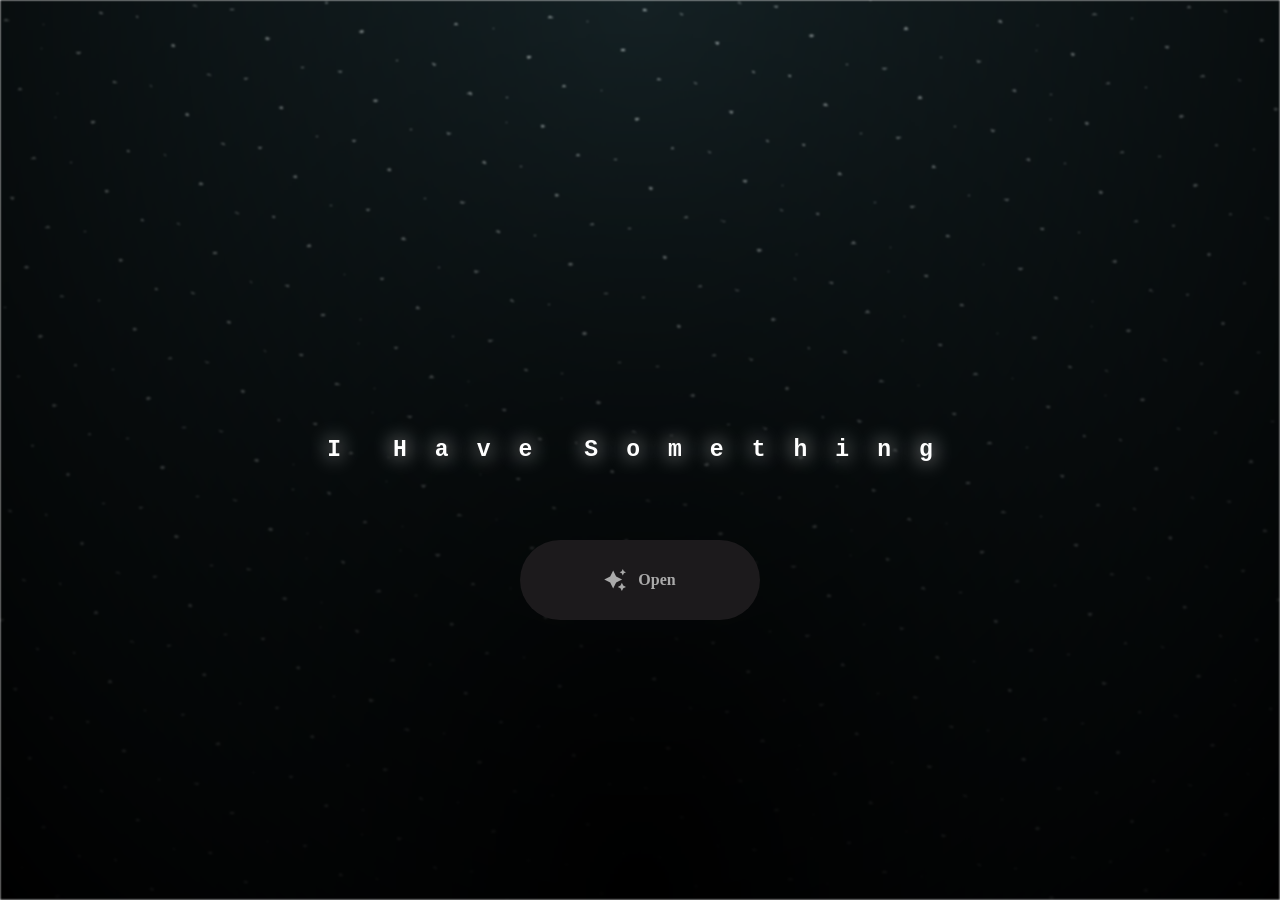
<file: index.html>
<html lang="en">

<head>
  <meta charset="UTF-8">
  <meta name="viewport" content="width=device-width, initial-scale=1.0">
  <link rel="shortcut icon" href="gift.png" type="image/x-icon">
  <link rel="stylesheet" href="index.css">

  <!-- Document Title -->
  <title>FLOWERS FOR U</title>
</head>

<body>
  <!-- Background -->
  <div class="night"></div>

  <!-- Title -->
  <h1 class="title"></h1>

  <!-- Button -->
  <div style="position: absolute; top: 60vh; width: 100%; display: flex; justify-content: center;">
    <a href="flower.html" class="btn">
      <svg height="24" width="24" fill="#FFFFFF" viewBox="0 0 24 24" data-name="Layer 1" id="Layer_1" class="sparkle">
        <path
          d="M10,21.236,6.755,14.745.264,11.5,6.755,8.255,10,1.764l3.245,6.491L19.736,11.5l-6.491,3.245ZM18,21l1.5,3L21,21l3-1.5L21,18l-1.5-3L18,18l-3,1.5ZM19.333,4.667,20.5,7l1.167-2.333L24,3.5,21.667,2.333,20.5,0,19.333,2.333,17,3.5Z">
        </path>
      </svg>

      <span class="text">Open</span>
    </a>
  </div>
<script src="index.js"></script>
</body>

</html>
</file>
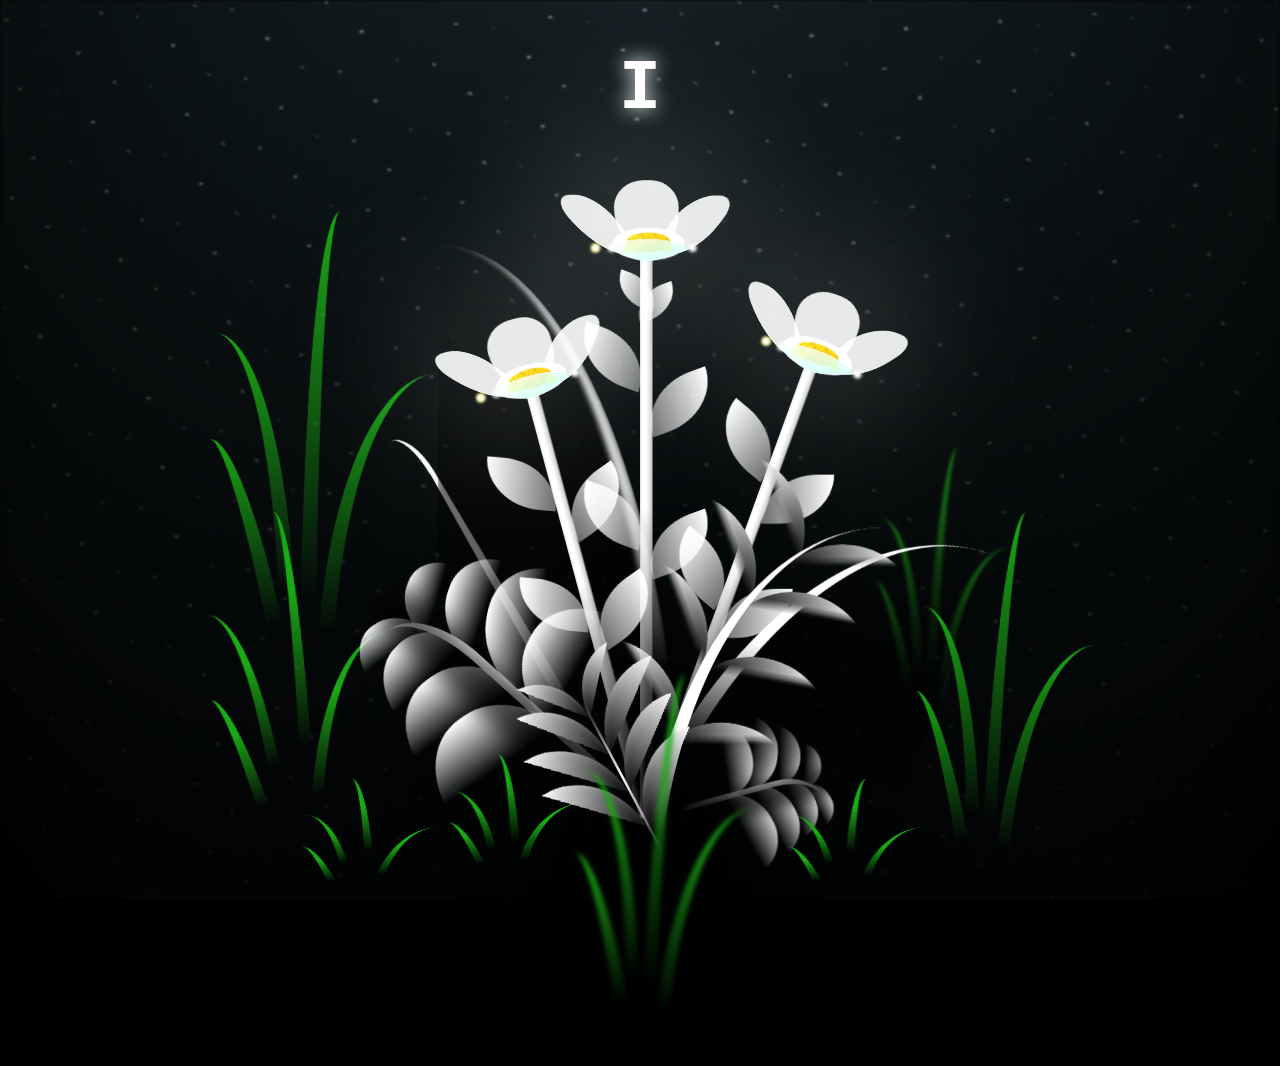
<file: flower.html>
<!DOCTYPE html>
<html lang="en">

<head>
  <meta charset="UTF-8">
  <meta http-equiv="X-UA-Compatible" content="IE=edge">
  <meta name="viewport" content="width=device-width, initial-scale=1.0">
  <link rel="shortcut icon" href="gift.png" type="image/x-icon">
  <link rel="stylesheet" href="flower.css">

  <!-- Document Title -->
  <title>FLOWERS</title>
</head>

<body class="not-loaded">
  <!-- Background -->
  <div class="night"></div>

  <!-- Flower -->
  <div class="flowers">
    <div class="flower flower--1">
      <div class="flower__leafs flower__leafs--1">
        <div class="flower__leaf flower__leaf--1"></div>
        <div class="flower__leaf flower__leaf--2"></div>
        <div class="flower__leaf flower__leaf--3"></div>
        <div class="flower__leaf flower__leaf--4"></div>
        <div class="flower__white-circle"></div>

        <div class="flower__light flower__light--1"></div>
        <div class="flower__light flower__light--2"></div>
        <div class="flower__light flower__light--3"></div>
        <div class="flower__light flower__light--4"></div>
        <div class="flower__light flower__light--5"></div>
        <div class="flower__light flower__light--6"></div>
        <div class="flower__light flower__light--7"></div>
        <div class="flower__light flower__light--8"></div>

      </div>
      <div class="flower__line">
        <div class="flower__line__leaf flower__line__leaf--1"></div>
        <div class="flower__line__leaf flower__line__leaf--2"></div>
        <div class="flower__line__leaf flower__line__leaf--3"></div>
        <div class="flower__line__leaf flower__line__leaf--4"></div>
        <div class="flower__line__leaf flower__line__leaf--5"></div>
        <div class="flower__line__leaf flower__line__leaf--6"></div>
      </div>
    </div>

    <div class="flower flower--2">
      <div class="flower__leafs flower__leafs--2">
        <div class="flower__leaf flower__leaf--1"></div>
        <div class="flower__leaf flower__leaf--2"></div>
        <div class="flower__leaf flower__leaf--3"></div>
        <div class="flower__leaf flower__leaf--4"></div>
        <div class="flower__white-circle"></div>

        <div class="flower__light flower__light--1"></div>
        <div class="flower__light flower__light--2"></div>
        <div class="flower__light flower__light--3"></div>
        <div class="flower__light flower__light--4"></div>
        <div class="flower__light flower__light--5"></div>
        <div class="flower__light flower__light--6"></div>
        <div class="flower__light flower__light--7"></div>
        <div class="flower__light flower__light--8"></div>

      </div>
      <div class="flower__line">
        <div class="flower__line__leaf flower__line__leaf--1"></div>
        <div class="flower__line__leaf flower__line__leaf--2"></div>
        <div class="flower__line__leaf flower__line__leaf--3"></div>
        <div class="flower__line__leaf flower__line__leaf--4"></div>
      </div>
    </div>

    <div class="flower flower--3">
      <div class="flower__leafs flower__leafs--3">
        <div class="flower__leaf flower__leaf--1"></div>
        <div class="flower__leaf flower__leaf--2"></div>
        <div class="flower__leaf flower__leaf--3"></div>
        <div class="flower__leaf flower__leaf--4"></div>
        <div class="flower__white-circle"></div>

        <div class="flower__light flower__light--1"></div>
        <div class="flower__light flower__light--2"></div>
        <div class="flower__light flower__light--3"></div>
        <div class="flower__light flower__light--4"></div>
        <div class="flower__light flower__light--5"></div>
        <div class="flower__light flower__light--6"></div>
        <div class="flower__light flower__light--7"></div>
        <div class="flower__light flower__light--8"></div>

      </div>
      <div class="flower__line">
        <div class="flower__line__leaf flower__line__leaf--1"></div>
        <div class="flower__line__leaf flower__line__leaf--2"></div>
        <div class="flower__line__leaf flower__line__leaf--3"></div>
        <div class="flower__line__leaf flower__line__leaf--4"></div>
      </div>
    </div>

    <div class="grow-ans" style="--d:1.2s">
      <div class="flower__g-long">
        <div class="flower__g-long__top"></div>
        <div class="flower__g-long__bottom"></div>
      </div>
    </div>

    <div class="growing-grass">
      <div class="flower__grass flower__grass--1">
        <div class="flower__grass--top"></div>
        <div class="flower__grass--bottom"></div>
        <div class="flower__grass__leaf flower__grass__leaf--1"></div>
        <div class="flower__grass__leaf flower__grass__leaf--2"></div>
        <div class="flower__grass__leaf flower__grass__leaf--3"></div>
        <div class="flower__grass__leaf flower__grass__leaf--4"></div>
        <div class="flower__grass__leaf flower__grass__leaf--5"></div>
        <div class="flower__grass__leaf flower__grass__leaf--6"></div>
        <div class="flower__grass__leaf flower__grass__leaf--7"></div>
        <div class="flower__grass__leaf flower__grass__leaf--8"></div>
        <div class="flower__grass__overlay"></div>
      </div>
    </div>

    <div class="growing-grass">
      <div class="flower__grass flower__grass--2">
        <div class="flower__grass--top"></div>
        <div class="flower__grass--bottom"></div>
        <div class="flower__grass__leaf flower__grass__leaf--1"></div>
        <div class="flower__grass__leaf flower__grass__leaf--2"></div>
        <div class="flower__grass__leaf flower__grass__leaf--3"></div>
        <div class="flower__grass__leaf flower__grass__leaf--4"></div>
        <div class="flower__grass__leaf flower__grass__leaf--5"></div>
        <div class="flower__grass__leaf flower__grass__leaf--6"></div>
        <div class="flower__grass__leaf flower__grass__leaf--7"></div>
        <div class="flower__grass__leaf flower__grass__leaf--8"></div>
        <div class="flower__grass__overlay"></div>
      </div>
    </div>

    <div class="grow-ans" style="--d:2.4s">
      <div class="flower__g-right flower__g-right--1">
        <div class="leaf"></div>
      </div>
    </div>

    <div class="grow-ans" style="--d:2.8s">
      <div class="flower__g-right flower__g-right--2">
        <div class="leaf"></div>
      </div>
    </div>

    <div class="grow-ans" style="--d:2.8s">
      <div class="flower__g-front">
        <div class="flower__g-front__leaf-wrapper flower__g-front__leaf-wrapper--1">
          <div class="flower__g-front__leaf"></div>
        </div>
        <div class="flower__g-front__leaf-wrapper flower__g-front__leaf-wrapper--2">
          <div class="flower__g-front__leaf"></div>
        </div>
        <div class="flower__g-front__leaf-wrapper flower__g-front__leaf-wrapper--3">
          <div class="flower__g-front__leaf"></div>
        </div>
        <div class="flower__g-front__leaf-wrapper flower__g-front__leaf-wrapper--4">
          <div class="flower__g-front__leaf"></div>
        </div>
        <div class="flower__g-front__leaf-wrapper flower__g-front__leaf-wrapper--5">
          <div class="flower__g-front__leaf"></div>
        </div>
        <div class="flower__g-front__leaf-wrapper flower__g-front__leaf-wrapper--6">
          <div class="flower__g-front__leaf"></div>
        </div>
        <div class="flower__g-front__leaf-wrapper flower__g-front__leaf-wrapper--7">
          <div class="flower__g-front__leaf"></div>
        </div>
        <div class="flower__g-front__leaf-wrapper flower__g-front__leaf-wrapper--8">
          <div class="flower__g-front__leaf"></div>
        </div>
        <div class="flower__g-front__line"></div>
      </div>
    </div>

    <div class="grow-ans" style="--d:3.2s">
      <div class="flower__g-fr">
        <div class="leaf"></div>
        <div class="flower__g-fr__leaf flower__g-fr__leaf--1"></div>
        <div class="flower__g-fr__leaf flower__g-fr__leaf--2"></div>
        <div class="flower__g-fr__leaf flower__g-fr__leaf--3"></div>
        <div class="flower__g-fr__leaf flower__g-fr__leaf--4"></div>
        <div class="flower__g-fr__leaf flower__g-fr__leaf--5"></div>
        <div class="flower__g-fr__leaf flower__g-fr__leaf--6"></div>
        <div class="flower__g-fr__leaf flower__g-fr__leaf--7"></div>
        <div class="flower__g-fr__leaf flower__g-fr__leaf--8"></div>
      </div>
    </div>

    <div class="long-g long-g--0">
      <div class="grow-ans" style="--d:3s">
        <div class="leaf leaf--0"></div>
      </div>
      <div class="grow-ans" style="--d:2.2s">
        <div class="leaf leaf--1"></div>
      </div>
      <div class="grow-ans" style="--d:3.4s">
        <div class="leaf leaf--2"></div>
      </div>
      <div class="grow-ans" style="--d:3.6s">
        <div class="leaf leaf--3"></div>
      </div>
    </div>

    <div class="long-g long-g--1">
      <div class="grow-ans" style="--d:3.6s">
        <div class="leaf leaf--0"></div>
      </div>
      <div class="grow-ans" style="--d:3.8s">
        <div class="leaf leaf--1"></div>
      </div>
      <div class="grow-ans" style="--d:4s">
        <div class="leaf leaf--2"></div>
      </div>
      <div class="grow-ans" style="--d:4.2s">
        <div class="leaf leaf--3"></div>
      </div>
    </div>

    <div class="long-g long-g--2">
      <div class="grow-ans" style="--d:4s">
        <div class="leaf leaf--0"></div>
      </div>
      <div class="grow-ans" style="--d:4.2s">
        <div class="leaf leaf--1"></div>
      </div>
      <div class="grow-ans" style="--d:4.4s">
        <div class="leaf leaf--2"></div>
      </div>
      <div class="grow-ans" style="--d:4.6s">
        <div class="leaf leaf--3"></div>
      </div>
    </div>

    <div class="long-g long-g--3">
      <div class="grow-ans" style="--d:4s">
        <div class="leaf leaf--0"></div>
      </div>
      <div class="grow-ans" style="--d:4.2s">
        <div class="leaf leaf--1"></div>
      </div>
      <div class="grow-ans" style="--d:3s">
        <div class="leaf leaf--2"></div>
      </div>
      <div class="grow-ans" style="--d:3.6s">
        <div class="leaf leaf--3"></div>
      </div>
    </div>

    <div class="long-g long-g--4">
      <div class="grow-ans" style="--d:4s">
        <div class="leaf leaf--0"></div>
      </div>
      <div class="grow-ans" style="--d:4.2s">
        <div class="leaf leaf--1"></div>
      </div>
      <div class="grow-ans" style="--d:3s">
        <div class="leaf leaf--2"></div>
      </div>
      <div class="grow-ans" style="--d:3.6s">
        <div class="leaf leaf--3"></div>
      </div>
    </div>

    <div class="long-g long-g--5">
      <div class="grow-ans" style="--d:4s">
        <div class="leaf leaf--0"></div>
      </div>
      <div class="grow-ans" style="--d:4.2s">
        <div class="leaf leaf--1"></div>
      </div>
      <div class="grow-ans" style="--d:3s">
        <div class="leaf leaf--2"></div>
      </div>
      <div class="grow-ans" style="--d:3.6s">
        <div class="leaf leaf--3"></div>
      </div>
    </div>

    <div class="long-g long-g--6">
      <div class="grow-ans" style="--d:4.2s">
        <div class="leaf leaf--0"></div>
      </div>
      <div class="grow-ans" style="--d:4.4s">
        <div class="leaf leaf--1"></div>
      </div>
      <div class="grow-ans" style="--d:4.6s">
        <div class="leaf leaf--2"></div>
      </div>
      <div class="grow-ans" style="--d:4.8s">
        <div class="leaf leaf--3"></div>
      </div>
    </div>

    <div class="long-g long-g--7">
      <div class="grow-ans" style="--d:3s">
        <div class="leaf leaf--0"></div>
      </div>
      <div class="grow-ans" style="--d:3.2s">
        <div class="leaf leaf--1"></div>
      </div>
      <div class="grow-ans" style="--d:3.5s">
        <div class="leaf leaf--2"></div>
      </div>
      <div class="grow-ans" style="--d:3.6s">
        <div class="leaf leaf--3"></div>
      </div>
    </div>
  </div>

  <!-- Title -->
  <h1 class="title"><span id="title"></span></h1>
</body>

</html>

<!-- Import Javascript -->
<script src="main.js"></script>
</file>
<file: index.css>
*,
*::after,
*::before {
  padding: 0;
  margin: 0;
  box-sizing: border-box;
}

:root {
  --dark-color: #000;
}

/* ========================
   NIGHT BACKGROUND
   ======================== */
.night {
  position: fixed;
  left: 50%;
  top: 0;
  transform: translateX(-50%);
  width: 100%;
  height: 100%;
  filter: blur(0.1vmin);
  background-image:
    radial-gradient(ellipse at top, transparent 0%, var(--dark-color)),
    radial-gradient(ellipse at bottom, var(--dark-color), rgba(145, 233, 255, 0.2)),
    repeating-linear-gradient(220deg, rgb(0,0,0) 0px, rgb(0,0,0) 19px, transparent 19px, transparent 22px),
    repeating-linear-gradient(189deg, rgb(0,0,0) 0px, rgb(0,0,0) 19px, transparent 19px, transparent 22px),
    repeating-linear-gradient(148deg, rgb(0,0,0) 0px, rgb(0,0,0) 19px, transparent 19px, transparent 22px),
    linear-gradient(90deg, rgb(255,255,250), rgb(240,240,240));
}

/* ========================
   TITLE
   ======================== */
.title {
  position: absolute;
  top: 0;
  left: 0;
  color: white;
  font-family: 'Courier New', Courier, monospace;

  display: flex;
  flex-wrap: wrap;
  justify-content: center;
  align-content: center;
  align-items: center;

  width: 100%;
  height: 100vh;
  height: 100dvh;

  text-shadow: 0 0 20px white;
  text-align: center;

  letter-spacing: 0px;
  font-size: clamp(0.85rem, 4vw, 1.5rem);
  padding: 1rem 1.5rem;
}

/* Tablet */
@media (min-width: 500px) {
  .title {
    letter-spacing: 10px;
    font-size: clamp(1rem, 3vw, 1.4rem);
    padding: 1rem 2.5rem;
  }
}

/* Laptop / Desktop */
@media (min-width: 900px) {
  .title {
    letter-spacing: 20px;
    font-size: clamp(1.1rem, 1.8vw, 1.8rem);
    padding: 1rem 4rem;
  }
}

/* ========================
   TYPING ANIMATION
   ======================== */
@keyframes typing {
  from { opacity: 0; }
  to   { opacity: 1; }
}

/* Terapkan animasi dengan delay */
.title span {
  opacity: 0;
  animation: typing 1s ease forwards;
  animation-delay: var(--delay);
}

/* ========================
   LINK
   ======================== */
a {
  text-decoration: none;
}

/* ========================
   BUTTON
   ======================== */
.btn {
  border: none;
  width: clamp(9rem, 55vw, 15em);
  height: clamp(3.2em, 9vw, 5em);
  border-radius: 3em;
  display: flex;
  justify-content: center;
  align-items: center;
  gap: clamp(6px, 2vw, 12px);
  background: #1C1A1C;
  cursor: pointer;
  transition: all 450ms ease-in-out;
}

.sparkle {
  fill: #AAAAAA;
  transition: all 800ms ease;
  width: clamp(14px, 3.5vw, 22px);
  height: clamp(14px, 3.5vw, 22px);
}

.text {
  font-weight: 600;
  color: #AAAAAA;
  font-size: clamp(0.75rem, 2.5vw, 1rem);
}

/* ========================
   HOVER — hanya mouse
   ======================== */
@media (hover: hover) and (pointer: fine) {
  .btn:hover {
    background: linear-gradient(0deg, #A47CF3, #683FEA);
    box-shadow:
      inset 0px 1px 0px 0px rgba(255, 255, 255, 0.4),
      inset 0px -4px 0px 0px rgba(0, 0, 0, 0.2),
      0px 0px 0px 4px rgba(255, 255, 255, 0.2),
      0px 0px 180px 0px #9917FF;
    transform: translateY(-2px);
  }
  .btn:hover .text    { color: white; }
  .btn:hover .sparkle { fill: white; transform: scale(1.2); }
}

/* ========================
   TAP — layar sentuh (HP)
   ======================== */
@media (hover: none) and (pointer: coarse) {
  .btn:active {
    background: linear-gradient(0deg, #A47CF3, #683FEA);
    box-shadow:
      inset 0px 1px 0px 0px rgba(255, 255, 255, 0.4),
      inset 0px -4px 0px 0px rgba(0, 0, 0, 0.2),
      0px 0px 0px 4px rgba(255, 255, 255, 0.2),
      0px 0px 60px 0px #9917FF;
    transform: scale(0.97);
  }
  .btn:active .text    { color: white; }
  .btn:active .sparkle { fill: white; }
}
</file>
<file: flower.css>
*,
*::after,
*::before {
  padding: 0;
  margin: 0;
  box-sizing: border-box;
}

:root {
  --dark-color: #000;
}

.title {
  position: absolute;
  width: 100%;
  text-align: center;
  margin-top: 50px;
  top: 0;
  left: 0;
  color: white;
  font-family: 'Courier New', Courier, monospace;
  font-size: 70px;
  text-shadow: 0px 0px 20px white;
}

body {
  display: flex;
  align-items: flex-end;
  justify-content: center;
  min-height: 100vh;
  background-color: var(--dark-color);
  overflow: hidden;
  perspective: 1000px;
}

.night {
  position: fixed;
  left: 50%;
  top: 0;
  transform: translateX(-50%);
  width: 100%;
  height: 100%;
  filter: blur(0.1vmin);
  background-image: radial-gradient(ellipse at top, transparent 0%, var(--dark-color)), radial-gradient(ellipse at bottom, var(--dark-color), rgba(145, 233, 255, 0.2)), repeating-linear-gradient(220deg, rgb(0, 0, 0) 0px, rgb(0, 0, 0) 19px, transparent 19px, transparent 22px), repeating-linear-gradient(189deg, rgb(0, 0, 0) 0px, rgb(0, 0, 0) 19px, transparent 19px, transparent 22px), repeating-linear-gradient(148deg, rgb(0, 0, 0) 0px, rgb(0, 0, 0) 19px, transparent 19px, transparent 22px), linear-gradient(90deg, rgb(255, 255, 250), rgb(240, 240, 240));
}

.flowers {
  position: relative;
  transform: scale(0.9);
}

.flower {
  position: absolute;
  bottom: 10vmin;
  transform-origin: bottom center;
  z-index: 10;
  --fl-speed: 0.8s;
}

.flower--1 {
  animation: moving-flower-1 4s linear infinite;
}

.flower--1 .flower__line {
  height: 70vmin;
  animation-delay: 0.3s;
}

.flower--1 .flower__line__leaf--1 {
  animation: blooming-leaf-right var(--fl-speed) 1.6s backwards;
}

.flower--1 .flower__line__leaf--2 {
  animation: blooming-leaf-right var(--fl-speed) 1.4s backwards;
}

.flower--1 .flower__line__leaf--3 {
  animation: blooming-leaf-left var(--fl-speed) 1.2s backwards;
}

.flower--1 .flower__line__leaf--4 {
  animation: blooming-leaf-left var(--fl-speed) 1s backwards;
}

.flower--1 .flower__line__leaf--5 {
  animation: blooming-leaf-right var(--fl-speed) 1.8s backwards;
}

.flower--1 .flower__line__leaf--6 {
  animation: blooming-leaf-left var(--fl-speed) 2s backwards;
}

.flower--2 {
  left: 50%;
  transform: rotate(20deg);
  animation: moving-flower-2 4s linear infinite;
}

.flower--2 .flower__line {
  height: 60vmin;
  animation-delay: 0.6s;
}

.flower--2 .flower__line__leaf--1 {
  animation: blooming-leaf-right var(--fl-speed) 1.9s backwards;
}

.flower--2 .flower__line__leaf--2 {
  animation: blooming-leaf-right var(--fl-speed) 1.7s backwards;
}

.flower--2 .flower__line__leaf--3 {
  animation: blooming-leaf-left var(--fl-speed) 1.5s backwards;
}

.flower--2 .flower__line__leaf--4 {
  animation: blooming-leaf-left var(--fl-speed) 1.3s backwards;
}

.flower--3 {
  left: 50%;
  transform: rotate(-15deg);
  animation: moving-flower-3 4s linear infinite;
}

.flower--3 .flower__line {
  animation-delay: 0.9s;
}

.flower--3 .flower__line__leaf--1 {
  animation: blooming-leaf-right var(--fl-speed) 2.5s backwards;
}

.flower--3 .flower__line__leaf--2 {
  animation: blooming-leaf-right var(--fl-speed) 2.3s backwards;
}

.flower--3 .flower__line__leaf--3 {
  animation: blooming-leaf-left var(--fl-speed) 2.1s backwards;
}

.flower--3 .flower__line__leaf--4 {
  animation: blooming-leaf-left var(--fl-speed) 1.9s backwards;
}

.flower__leafs {
  position: relative;
  animation: blooming-flower 2s backwards;
}

.flower__leafs--1 {
  animation-delay: 1.1s;
}

.flower__leafs--2 {
  animation-delay: 1.4s;
}

.flower__leafs--3 {
  animation-delay: 1.7s;
}

.flower__leafs::after {
  content: "";
  position: absolute;
  left: 0;
  top: 0;
  transform: translate(-50%, -100%);
  width: 8vmin;
  height: 8vmin;
  background-color: #fff;
  filter: blur(10vmin);
}

.flower__leaf {
  position: absolute;
  bottom: 0;
  left: 50%;
  width: 8vmin;
  height: 11vmin;
  border-radius: 51% 49% 47% 53%/44% 45% 55% 69%;
  background-color: #a7ffee;
  background-image: linear-gradient(to top, #fff, #fff);
  transform-origin: bottom center;
  opacity: 0.9;
  box-shadow: inset 0 0 2vmin rgba(255, 255, 255, 0.5);
}

.flower__leaf--1 {
  transform: translate(-10%, 1%) rotateY(40deg) rotateX(-50deg);
}

.flower__leaf--2 {
  transform: translate(-50%, -4%) rotateX(40deg);
}

.flower__leaf--3 {
  transform: translate(-90%, 0%) rotateY(45deg) rotateX(50deg);
}

.flower__leaf--4 {
  width: 8vmin;
  height: 8vmin;
  transform-origin: bottom left;
  border-radius: 4vmin 10vmin 4vmin 4vmin;
  transform: translate(0%, 18%) rotateX(70deg) rotate(-43deg);
  background-image: linear-gradient(to top, rgba(255, 2555, 255, 0.4), #fff);
  z-index: 1;
  opacity: 0.8;
  -webkit-transform: translate(0%, 18%) rotateX(70deg) rotate(-43deg);
  -moz-transform: translate(0%, 18%) rotateX(70deg) rotate(-43deg);
  -ms-transform: translate(0%, 18%) rotateX(70deg) rotate(-43deg);
  -o-transform: translate(0%, 18%) rotateX(70deg) rotate(-43deg);
}

.flower__white-circle {
  position: absolute;
  left: -3.5vmin;
  top: -3vmin;
  width: 9vmin;
  height: 4vmin;
  border-radius: 50%;
  background-color: #fff;
}

.flower__white-circle::after {
  content: "";
  position: absolute;
  left: 50%;
  top: 45%;
  transform: translate(-50%, -50%);
  width: 60%;
  height: 60%;
  border-radius: inherit;
  background-image: repeating-linear-gradient(135deg, rgba(0, 0, 0, 0.03) 0px, rgba(0, 0, 0, 0.03) 1px, transparent 1px, transparent 12px), repeating-linear-gradient(45deg, rgba(0, 0, 0, 0.03) 0px, rgba(0, 0, 0, 0.03) 1px, transparent 1px, transparent 12px), repeating-linear-gradient(67.5deg, rgba(0, 0, 0, 0.03) 0px, rgba(0, 0, 0, 0.03) 1px, transparent 1px, transparent 12px), repeating-linear-gradient(135deg, rgba(0, 0, 0, 0.03) 0px, rgba(0, 0, 0, 0.03) 1px, transparent 1px, transparent 12px), repeating-linear-gradient(45deg, rgba(0, 0, 0, 0.03) 0px, rgba(0, 0, 0, 0.03) 1px, transparent 1px, transparent 12px), repeating-linear-gradient(112.5deg, rgba(0, 0, 0, 0.03) 0px, rgba(0, 0, 0, 0.03) 1px, transparent 1px, transparent 12px), repeating-linear-gradient(112.5deg, rgba(0, 0, 0, 0.03) 0px, rgba(0, 0, 0, 0.03) 1px, transparent 1px, transparent 12px), repeating-linear-gradient(45deg, rgba(0, 0, 0, 0.03) 0px, rgba(0, 0, 0, 0.03) 1px, transparent 1px, transparent 12px), repeating-linear-gradient(22.5deg, rgba(0, 0, 0, 0.03) 0px, rgba(0, 0, 0, 0.03) 1px, transparent 1px, transparent 12px), repeating-linear-gradient(45deg, rgba(0, 0, 0, 0.03) 0px, rgba(0, 0, 0, 0.03) 1px, transparent 1px, transparent 12px), repeating-linear-gradient(22.5deg, rgba(0, 0, 0, 0.03) 0px, rgba(0, 0, 0, 0.03) 1px, transparent 1px, transparent 12px), repeating-linear-gradient(135deg, rgba(0, 0, 0, 0.03) 0px, rgba(0, 0, 0, 0.03) 1px, transparent 1px, transparent 12px), repeating-linear-gradient(157.5deg, rgba(0, 0, 0, 0.03) 0px, rgba(0, 0, 0, 0.03) 1px, transparent 1px, transparent 12px), repeating-linear-gradient(67.5deg, rgba(0, 0, 0, 0.03) 0px, rgba(0, 0, 0, 0.03) 1px, transparent 1px, transparent 12px), repeating-linear-gradient(67.5deg, rgba(0, 0, 0, 0.03) 0px, rgba(0, 0, 0, 0.03) 1px, transparent 1px, transparent 12px), linear-gradient(90deg, rgb(255, 235, 18), rgb(255, 206, 0));
}

.flower__line {
  height: 55vmin;
  width: 1.5vmin;
  background-image: linear-gradient(to left, rgba(0, 0, 0, 0.2), transparent, rgba(255, 255, 255, 0.2)), linear-gradient(to top, transparent 10%, #fff, #fff);
  box-shadow: inset 0 0 2px rgba(0, 0, 0, 0.5);
  animation: grow-flower-tree 4s backwards;
}

.flower__line__leaf {
  --w: 7vmin;
  --h: calc(var(--w) + 2vmin);
  position: absolute;
  top: 20%;
  left: 90%;
  width: var(--w);
  height: var(--h);
  border-top-right-radius: var(--h);
  border-bottom-left-radius: var(--h);
  background-image: linear-gradient(to top, rgba(255, 255, 255, 0.4), #fff);
}

.flower__line__leaf--1 {
  transform: rotate(70deg) rotateY(30deg);
}

.flower__line__leaf--2 {
  top: 45%;
  transform: rotate(70deg) rotateY(30deg);
}

.flower__line__leaf--3,
.flower__line__leaf--4,
.flower__line__leaf--6 {
  border-top-right-radius: 0;
  border-bottom-left-radius: 0;
  border-top-left-radius: var(--h);
  border-bottom-right-radius: var(--h);
  left: -460%;
  top: 12%;
  transform: rotate(-70deg) rotateY(30deg);
}

.flower__line__leaf--4 {
  top: 40%;
}

.flower__line__leaf--5 {
  top: 0;
  transform-origin: left;
  transform: rotate(70deg) rotateY(30deg) scale(0.6);
}

.flower__line__leaf--6 {
  top: -2%;
  left: -450%;
  transform-origin: right;
  transform: rotate(-70deg) rotateY(30deg) scale(0.6);
}

.flower__light {
  position: absolute;
  bottom: 0vmin;
  width: 1vmin;
  height: 1vmin;
  background-color: rgb(255, 251, 0);
  border-radius: 50%;
  filter: blur(0.2vmin);
  animation: light-ans 4s linear infinite backwards;
}

.flower__light:nth-child(odd) {
  background-color: #fff;
}

.flower__light--1 {
  left: -2vmin;
  animation-delay: 1s;
}

.flower__light--2 {
  left: 3vmin;
  animation-delay: 0.5s;
}

.flower__light--3 {
  left: -6vmin;
  animation-delay: 0.3s;
}

.flower__light--4 {
  left: 6vmin;
  animation-delay: 0.9s;
}

.flower__light--5 {
  left: -1vmin;
  animation-delay: 1.5s;
}

.flower__light--6 {
  left: -4vmin;
  animation-delay: 3s;
}

.flower__light--7 {
  left: 3vmin;
  animation-delay: 2s;
}

.flower__light--8 {
  left: -6vmin;
  animation-delay: 3.5s;
}

.flower__grass {
  --c: #fff;
  --line-w: 1.5vmin;
  position: absolute;
  bottom: 12vmin;
  left: -7vmin;
  display: flex;
  flex-direction: column;
  align-items: flex-end;
  z-index: 20;
  transform-origin: bottom center;
  transform: rotate(-48deg) rotateY(40deg);
}

.flower__grass--1 {
  animation: moving-grass 2s linear infinite;
}

.flower__grass--2 {
  left: 2vmin;
  bottom: 10vmin;
  transform: scale(0.5) rotate(75deg) rotateX(10deg) rotateY(-200deg);
  opacity: 0.8;
  z-index: 0;
  animation: moving-grass--2 1.5s linear infinite;
}

.flower__grass--top {
  width: 7vmin;
  height: 10vmin;
  border-top-right-radius: 100%;
  border-right: var(--line-w) solid var(--c);
  transform-origin: bottom center;
  transform: rotate(-2deg);
}

.flower__grass--bottom {
  margin-top: -2px;
  width: var(--line-w);
  height: 25vmin;
  background-image: linear-gradient(to top, transparent, var(--c));
}

.flower__grass__leaf {
  --size: 10vmin;
  position: absolute;
  width: calc(var(--size) * 2.1);
  height: var(--size);
  border-top-left-radius: var(--size);
  border-top-right-radius: var(--size);
  background-image: linear-gradient(to top, transparent, transparent 30%, var(--c));
  z-index: 100;
}

.flower__grass__leaf--1 {
  top: -6%;
  left: 30%;
  --size: 6vmin;
  transform: rotate(-20deg);
  animation: growing-grass-ans--1 2s 2.6s backwards;
}

@keyframes growing-grass-ans--1 {
  0% {
    transform-origin: bottom left;
    transform: rotate(-20deg) scale(0);
  }
}

.flower__grass__leaf--2 {
  top: -5%;
  left: -110%;
  --size: 6vmin;
  transform: rotate(10deg);
  animation: growing-grass-ans--2 2s 2.4s linear backwards;
}

@keyframes growing-grass-ans--2 {
  0% {
    transform-origin: bottom right;
    transform: rotate(10deg) scale(0);
  }
}

.flower__grass__leaf--3 {
  top: 5%;
  left: 60%;
  --size: 8vmin;
  transform: rotate(-18deg) rotateX(-20deg);
  animation: growing-grass-ans--3 2s 2.2s linear backwards;
}

@keyframes growing-grass-ans--3 {
  0% {
    transform-origin: bottom left;
    transform: rotate(-18deg) rotateX(-20deg) scale(0);
  }
}

.flower__grass__leaf--4 {
  top: 6%;
  left: -135%;
  --size: 8vmin;
  transform: rotate(2deg);
  animation: growing-grass-ans--4 2s 2s linear backwards;
}

@keyframes growing-grass-ans--4 {
  0% {
    transform-origin: bottom right;
    transform: rotate(2deg) scale(0);
  }
}

.flower__grass__leaf--5 {
  top: 20%;
  left: 60%;
  --size: 10vmin;
  transform: rotate(-24deg) rotateX(-20deg);
  animation: growing-grass-ans--5 2s 1.8s linear backwards;
}

@keyframes growing-grass-ans--5 {
  0% {
    transform-origin: bottom left;
    transform: rotate(-24deg) rotateX(-20deg) scale(0);
  }
}

.flower__grass__leaf--6 {
  top: 22%;
  left: -180%;
  --size: 10vmin;
  transform: rotate(10deg);
  animation: growing-grass-ans--6 2s 1.6s linear backwards;
}

@keyframes growing-grass-ans--6 {
  0% {
    transform-origin: bottom right;
    transform: rotate(10deg) scale(0);
  }
}

.flower__grass__leaf--7 {
  top: 39%;
  left: 70%;
  --size: 10vmin;
  transform: rotate(-10deg);
  animation: growing-grass-ans--7 2s 1.4s linear backwards;
}

@keyframes growing-grass-ans--7 {
  0% {
    transform-origin: bottom left;
    transform: rotate(-10deg) scale(0);
  }
}

.flower__grass__leaf--8 {
  top: 40%;
  left: -215%;
  --size: 11vmin;
  transform: rotate(10deg);
  animation: growing-grass-ans--8 2s 1.2s linear backwards;
}

@keyframes growing-grass-ans--8 {
  0% {
    transform-origin: bottom right;
    transform: rotate(10deg) scale(0);
  }
}

.flower__grass__overlay {
  position: absolute;
  top: -10%;
  right: 0%;
  width: 100%;
  height: 100%;
  background-color: rgba(0, 0, 0, 0.6);
  filter: blur(1.5vmin);
  z-index: 100;
}

.flower__g-long {
  --w: 2vmin;
  --h: 6vmin;
  --c: #fff;
  position: absolute;
  bottom: 10vmin;
  left: -3vmin;
  transform-origin: bottom center;
  transform: rotate(-30deg) rotateY(-20deg);
  display: flex;
  flex-direction: column;
  align-items: flex-end;
  animation: flower-g-long-ans 3s linear infinite;
}

@keyframes flower-g-long-ans {

  0%,
  100% {
    transform: rotate(-30deg) rotateY(-20deg);
  }

  50% {
    transform: rotate(-32deg) rotateY(-20deg);
  }
}

.flower__g-long__top {
  top: calc(var(--h) * -1);
  width: calc(var(--w) + 1vmin);
  height: var(--h);
  border-top-right-radius: 100%;
  border-right: 0.7vmin solid var(--c);
  transform: translate(-0.7vmin, 1vmin);
}

.flower__g-long__bottom {
  width: var(--w);
  height: 50vmin;
  transform-origin: bottom center;
  background-image: linear-gradient(to top, transparent 30%, var(--c));
  box-shadow: inset 0 0 2px rgba(0, 0, 0, 0.5);
  -webkit-clip-path: polygon(35% 0, 65% 1%, 100% 100%, 0% 100%);
  clip-path: polygon(35% 0, 65% 1%, 100% 100%, 0% 100%);
}

.flower__g-right {
  position: absolute;
  bottom: 6vmin;
  left: -2vmin;
  transform-origin: bottom left;
  transform: rotate(20deg);
}

.flower__g-right .leaf {
  width: 30vmin;
  height: 50vmin;
  border-top-left-radius: 100%;
  border-left: 2vmin solid #fff;
  background-image: linear-gradient(to bottom, transparent, var(--dark-color) 60%);
  -webkit-mask-image: linear-gradient(to top, transparent 30%, #fff 60%);
}

.flower__g-right--1 {
  animation: flower-g-right-ans 2.5s linear infinite;
}

.flower__g-right--2 {
  left: 5vmin;
  transform: rotateY(-180deg);
  animation: flower-g-right-ans--2 3s linear infinite;
}

.flower__g-right--2 .leaf {
  height: 75vmin;
  filter: blur(0.3vmin);
  opacity: 0.8;
}

@keyframes flower-g-right-ans {

  0%,
  100% {
    transform: rotate(20deg);
  }

  50% {
    transform: rotate(24deg) rotateX(-20deg);
  }
}

@keyframes flower-g-right-ans--2 {

  0%,
  100% {
    transform: rotateY(-180deg) rotate(0deg) rotateX(-20deg);
  }

  50% {
    transform: rotateY(-180deg) rotate(6deg) rotateX(-20deg);
  }
}

.flower__g-front {
  position: absolute;
  bottom: 6vmin;
  left: 2.5vmin;
  z-index: 100;
  transform-origin: bottom center;
  transform: rotate(-28deg) rotateY(30deg) scale(1.04);
  animation: flower__g-front-ans 2s linear infinite;
}

@keyframes flower__g-front-ans {

  0%,
  100% {
    transform: rotate(-28deg) rotateY(30deg) scale(1.04);
  }

  50% {
    transform: rotate(-35deg) rotateY(40deg) scale(1.04);
  }
}

.flower__g-front__line {
  width: 0.3vmin;
  height: 20vmin;
  background-image: linear-gradient(to top, transparent, #fff, transparent 100%);
  position: relative;
}

.flower__g-front__leaf-wrapper {
  position: absolute;
  top: 0;
  left: 0;
  transform-origin: bottom left;
  transform: rotate(10deg);
}

.flower__g-front__leaf-wrapper:nth-child(even) {
  left: 0vmin;
  transform: rotateY(-180deg) rotate(5deg);
  animation: flower__g-front__leaf-left-ans 1s ease-in backwards;
}

.flower__g-front__leaf-wrapper:nth-child(odd) {
  animation: flower__g-front__leaf-ans 1s ease-in backwards;
}

.flower__g-front__leaf-wrapper--1 {
  top: -8vmin;
  transform: scale(0.7);
  animation: flower__g-front__leaf-ans 1s 5.5s ease-in backwards !important;
}

.flower__g-front__leaf-wrapper--2 {
  top: -8vmin;
  transform: rotateY(-180deg) scale(0.7) !important;
  animation: flower__g-front__leaf-left-ans-2 1s 4.6s ease-in backwards !important;
}

.flower__g-front__leaf-wrapper--3 {
  top: -3vmin;
  animation: flower__g-front__leaf-ans 1s 4.6s ease-in backwards;
}

.flower__g-front__leaf-wrapper--4 {
  top: -3vmin;
  transform: rotateY(-180deg) scale(0.9) !important;
  animation: flower__g-front__leaf-left-ans-2 1s 4.6s ease-in backwards !important;
}

@keyframes flower__g-front__leaf-left-ans-2 {
  0% {
    transform: rotateY(-180deg) scale(0);
  }
}

.flower__g-front__leaf-wrapper--5,
.flower__g-front__leaf-wrapper--6 {
  top: 2vmin;
}

.flower__g-front__leaf-wrapper--7,
.flower__g-front__leaf-wrapper--8 {
  top: 6.5vmin;
}

.flower__g-front__leaf-wrapper--2 {
  animation-delay: 5.2s !important;
}

.flower__g-front__leaf-wrapper--3 {
  animation-delay: 4.9s !important;
}

.flower__g-front__leaf-wrapper--5 {
  animation-delay: 4.3s !important;
}

.flower__g-front__leaf-wrapper--6 {
  animation-delay: 4.1s !important;
}

.flower__g-front__leaf-wrapper--7 {
  animation-delay: 3.8s !important;
}

.flower__g-front__leaf-wrapper--8 {
  animation-delay: 3.5s !important;
}

@keyframes flower__g-front__leaf-ans {
  0% {
    transform: rotate(10deg) scale(0);
  }
}

@keyframes flower__g-front__leaf-left-ans {
  0% {
    transform: rotateY(-180deg) rotate(5deg) scale(0);
  }
}

.flower__g-front__leaf {
  width: 10vmin;
  height: 10vmin;
  border-radius: 100% 0% 0% 100%/100% 100% 0% 0%;
  box-shadow: inset 0 2px 1vmin hsla(0, 0%, 100%, 0.2);
  background-image: linear-gradient(to bottom left, transparent, var(--dark-color)), linear-gradient(to bottom right, #fff 50%, transparent 50%, transparent);
  -webkit-mask-image: linear-gradient(to bottom right, #fff 50%, transparent 50%, transparent);
  mask-image: linear-gradient(to bottom right, #fff 50%, transparent 50%, transparent);
}

.flower__g-fr {
  position: absolute;
  bottom: -4vmin;
  left: vmin;
  transform-origin: bottom left;
  z-index: 10;
  animation: flower__g-fr-ans 2s linear infinite;
}

@keyframes flower__g-fr-ans {

  0%,
  100% {
    transform: rotate(2deg);
  }

  50% {
    transform: rotate(4deg);
    -webkit-transform: rotate(4deg);
    -moz-transform: rotate(4deg);
    -ms-transform: rotate(4deg);
    -o-transform: rotate(4deg);
  }
}

.flower__g-fr .leaf {
  width: 30vmin;
  height: 50vmin;
  border-top-left-radius: 100%;
  border-left: 2vmin solid #fff;
  -webkit-mask-image: linear-gradient(to top, transparent 25%, #fff 50%);
  position: relative;
  z-index: 1;
}

.flower__g-fr__leaf {
  position: absolute;
  top: 0;
  left: 0;
  width: 10vmin;
  height: 10vmin;
  border-radius: 100% 0% 0% 100%/100% 100% 0% 0%;
  box-shadow: inset 0 2px 1vmin hsla(0, 0%, 100%, 0.2);
  background-image: linear-gradient(to bottom left, transparent, var(--dark-color) 98%), linear-gradient(to bottom right, #fff 45%, transparent 50%, transparent);
  -webkit-mask-image: linear-gradient(135deg, #fff 40%, transparent 50%, transparent);
}

.flower__g-fr__leaf--1 {
  left: 20vmin;
  transform: rotate(45deg);
  animation: flower__g-fr-leaft-ans-1 0.5s 5.2s linear backwards;
}

@keyframes flower__g-fr-leaft-ans-1 {
  0% {
    transform-origin: left;
    transform: rotate(45deg) scale(0);
  }
}

.flower__g-fr__leaf--2 {
  left: 12vmin;
  top: -7vmin;
  transform: rotate(25deg) rotateY(-180deg);
  animation: flower__g-fr-leaft-ans-6 0.5s 5s linear backwards;
}

.flower__g-fr__leaf--3 {
  left: 15vmin;
  top: 6vmin;
  transform: rotate(55deg);
  animation: flower__g-fr-leaft-ans-5 0.5s 4.8s linear backwards;
}

.flower__g-fr__leaf--4 {
  left: 6vmin;
  top: -2vmin;
  transform: rotate(25deg) rotateY(-180deg);
  animation: flower__g-fr-leaft-ans-6 0.5s 4.6s linear backwards;
}

.flower__g-fr__leaf--5 {
  left: 10vmin;
  top: 14vmin;
  transform: rotate(55deg);
  animation: flower__g-fr-leaft-ans-5 0.5s 4.4s linear backwards;
}

@keyframes flower__g-fr-leaft-ans-5 {
  0% {
    transform-origin: left;
    transform: rotate(55deg) scale(0);
  }
}

.flower__g-fr__leaf--6 {
  left: 0vmin;
  top: 6vmin;
  transform: rotate(25deg) rotateY(-180deg);
  animation: flower__g-fr-leaft-ans-6 0.5s 4.2s linear backwards;
}

@keyframes flower__g-fr-leaft-ans-6 {
  0% {
    transform-origin: right;
    transform: rotate(25deg) rotateY(-180deg) scale(0);
  }
}

.flower__g-fr__leaf--7 {
  left: 5vmin;
  top: 22vmin;
  transform: rotate(45deg);
  animation: flower__g-fr-leaft-ans-7 0.5s 4s linear backwards;
}

@keyframes flower__g-fr-leaft-ans-7 {
  0% {
    transform-origin: left;
    transform: rotate(45deg) scale(0);
  }
}

.flower__g-fr__leaf--8 {
  left: -4vmin;
  top: 15vmin;
  transform: rotate(15deg) rotateY(-180deg);
  animation: flower__g-fr-leaft-ans-8 0.5s 3.8s linear backwards;
}

@keyframes flower__g-fr-leaft-ans-8 {
  0% {
    transform-origin: right;
    transform: rotate(15deg) rotateY(-180deg) scale(0);
  }
}

.long-g {
  position: absolute;
  bottom: 25vmin;
  left: -42vmin;
  transform-origin: bottom left;
}

.long-g--1 {
  bottom: 0vmin;
  transform: scale(0.8) rotate(-5deg);
}

.long-g--1 .leaf {
  -webkit-mask-image: linear-gradient(to top, transparent 40%, #fff 80%) !important;
}

.long-g--1 .leaf--1 {
  --w: 5vmin;
  --h: 60vmin;
  left: -2vmin;
  transform: rotate(3deg) rotateY(-180deg);
}

.long-g--2,
.long-g--3 {
  bottom: -3vmin;
  left: -35vmin;
  transform-origin: center;
  transform: scale(0.6) rotateX(60deg);
}

.long-g--2 .leaf,
.long-g--3 .leaf {
  -webkit-mask-image: linear-gradient(to top, transparent 50%, #fff 80%) !important;
}

.long-g--2 .leaf--1,
.long-g--3 .leaf--1 {
  left: -1vmin;
  transform: rotateY(-180deg);
}

.long-g--3 {
  left: -17vmin;
  bottom: 0vmin;
}

.long-g--3 .leaf {
  -webkit-mask-image: linear-gradient(to top, transparent 40%, #fff 80%) !important;
}

.long-g--4 {
  left: 25vmin;
  bottom: -3vmin;
  transform-origin: center;
  transform: scale(0.6) rotateX(60deg);
}

.long-g--4 .leaf {
  -webkit-mask-image: linear-gradient(to top, transparent 50%, #fff 80%) !important;
}

.long-g--5 {
  left: 42vmin;
  bottom: 0vmin;
  transform: scale(0.8) rotate(2deg);
}

.long-g--6 {
  left: 0vmin;
  bottom: -20vmin;
  z-index: 100;
  filter: blur(0.3vmin);
  transform: scale(0.8) rotate(2deg);
}

.long-g--7 {
  left: 35vmin;
  bottom: 20vmin;
  z-index: -1;
  filter: blur(0.3vmin);
  transform: scale(0.6) rotate(2deg);
  opacity: 0.7;
}

.long-g .leaf {
  --w: 15vmin;
  --h: 40vmin;
  --c: #1aaa15;
  position: absolute;
  bottom: 0;
  width: var(--w);
  height: var(--h);
  border-top-left-radius: 100%;
  border-left: 2vmin solid var(--c);
  -webkit-mask-image: linear-gradient(to top, transparent 20%, var(--dark-color));
  transform-origin: bottom center;
}

.long-g .leaf--0 {
  left: 2vmin;
  animation: leaf-ans-1 4s linear infinite;
}

.long-g .leaf--1 {
  --w: 5vmin;
  --h: 60vmin;
  animation: leaf-ans-1 4s linear infinite;
}

.long-g .leaf--2 {
  --w: 10vmin;
  --h: 40vmin;
  left: -0.5vmin;
  bottom: 5vmin;
  transform-origin: bottom left;
  transform: rotateY(-180deg);
  animation: leaf-ans-2 3s linear infinite;
}

.long-g .leaf--3 {
  --w: 5vmin;
  --h: 30vmin;
  left: -1vmin;
  bottom: 3.2vmin;
  transform-origin: bottom left;
  transform: rotate(-10deg) rotateY(-180deg);
  animation: leaf-ans-3 3s linear infinite;
}

@keyframes leaf-ans-1 {

  0%,
  100% {
    transform: rotate(-5deg) scale(1);
  }

  50% {
    transform: rotate(5deg) scale(1.1);
  }
}

@keyframes leaf-ans-2 {

  0%,
  100% {
    transform: rotateY(-180deg) rotate(5deg);
  }

  50% {
    transform: rotateY(-180deg) rotate(0deg) scale(1.1);
  }
}

@keyframes leaf-ans-3 {

  0%,
  100% {
    transform: rotate(-10deg) rotateY(-180deg);
  }

  50% {
    transform: rotate(-20deg) rotateY(-180deg);
  }
}

.grow-ans {
  animation: grow-ans 2s var(--d) backwards;
}

@keyframes grow-ans {
  0% {
    transform: scale(0);
    opacity: 0;
  }
}

@keyframes light-ans {
  0% {
    opacity: 0;
    transform: translateY(0vmin);
  }

  25% {
    opacity: 1;
    transform: translateY(-5vmin) translateX(-2vmin);
  }

  50% {
    opacity: 1;
    transform: translateY(-15vmin) translateX(2vmin);
    filter: blur(0.2vmin);
  }

  75% {
    transform: translateY(-20vmin) translateX(-2vmin);
    filter: blur(0.2vmin);
  }

  100% {
    transform: translateY(-30vmin);
    opacity: 0;
    filter: blur(1vmin);
  }
}

@keyframes moving-flower-1 {

  0%,
  100% {
    transform: rotate(2deg);
  }

  50% {
    transform: rotate(-2deg);
  }
}

@keyframes moving-flower-2 {

  0%,
  100% {
    transform: rotate(18deg);
  }

  50% {
    transform: rotate(14deg);
  }
}

@keyframes moving-flower-3 {

  0%,
  100% {
    transform: rotate(-18deg);
  }

  50% {
    transform: rotate(-20deg) rotateY(-10deg);
  }
}

@keyframes blooming-leaf-right {
  0% {
    transform-origin: left;
    transform: rotate(70deg) rotateY(30deg) scale(0);
  }
}

@keyframes blooming-leaf-left {
  0% {
    transform-origin: right;
    transform: rotate(-70deg) rotateY(30deg) scale(0);
  }
}

@keyframes grow-flower-tree {
  0% {
    height: 0;
    border-radius: 1vmin;
  }
}

@keyframes blooming-flower {
  0% {
    transform: scale(0);
  }
}

@keyframes moving-grass {

  0%,
  100% {
    transform: rotate(-48deg) rotateY(40deg);
  }

  50% {
    transform: rotate(-50deg) rotateY(40deg);
  }
}

@keyframes moving-grass--2 {

  0%,
  100% {
    transform: scale(0.5) rotate(75deg) rotateX(10deg) rotateY(-200deg);
  }

  50% {
    transform: scale(0.5) rotate(79deg) rotateX(10deg) rotateY(-200deg);
  }
}

.growing-grass {
  animation: growing-grass-ans 1s 2s backwards;
}

@keyframes growing-grass-ans {
  0% {
    transform: scale(0);
  }
}

.not-loaded * {
  animation-play-state: paused !important;
}

/*# sourceMappingURL=style.css.map */
</file>
